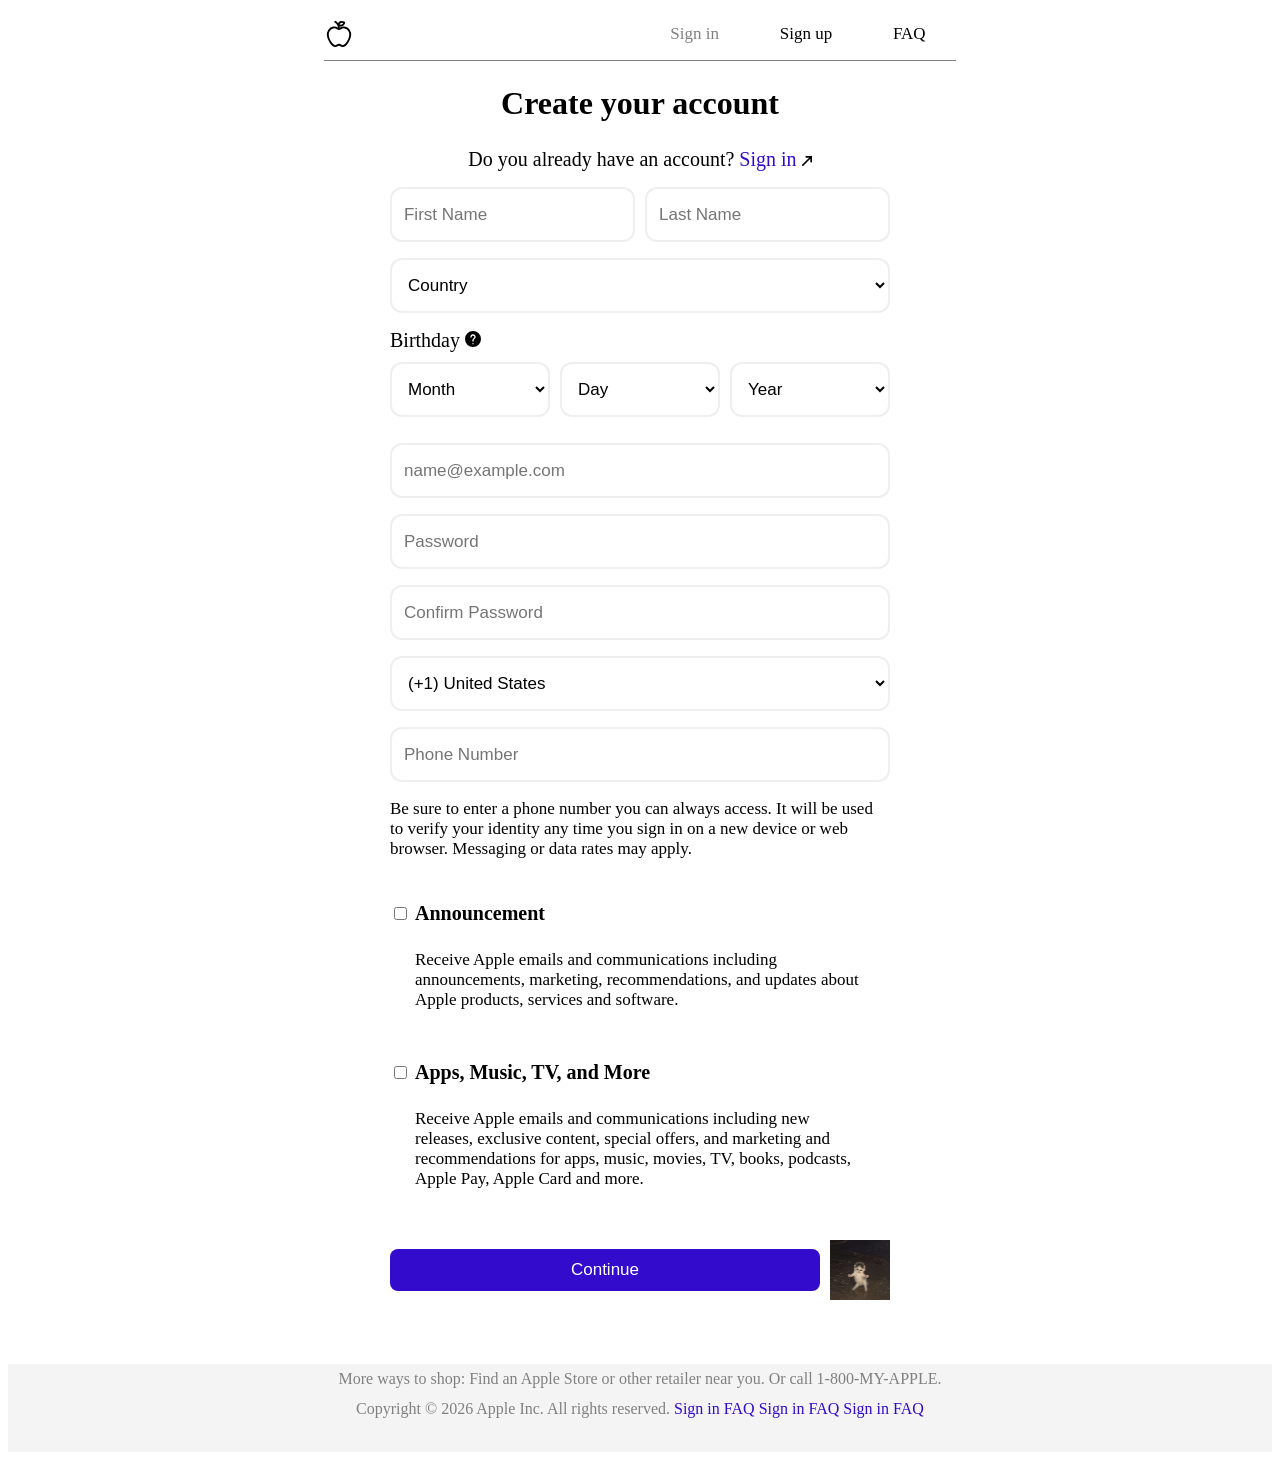
<file: native/index.html>
<html>
    <head>
        <title>
            Форма авторизации
        </title>
        <link rel="stylesheet" href="./styles.css" />
        <link rel="icon" href="./images/cat.svg" type="image/svg" sizes="32x32">
        <script src="./button-click.js"></script>
    </head>
    <body>
        <header>
            <img src="./images/apple.svg" alt="Logo" width="30" height="30">
            <nav class="navheader">
                Sign in
                <a href = "/" class="header-links">Sign up</a>
                <a href = "/" class="header-links">FAQ</a>
            </nav>
            
        </header>

        <main class="main">
            <div class="card outline">
                <h1>Create your account</h1>
                <p class="signin">Do you already have an account? <a href="/link">Sign in <img src="./images/arrow.svg" height="10" alt="arrow"></a></p>
                
                <!-- <button>войти через ЛK ВШЭ</button>
                <button>войти через Google</button> -->

                <div class="together">
                    <input type="text" placeholder="First Name"/>
                    <input type="text" placeholder="Last Name"/>
                </div>

                <select name="country">
                    <option selected disabled>Country</option>
                    <option>United States</option>
                    <option>Canada</option>
                    <option>United Kingdom</option>
                </select>

                <label class="birthday">Birthday
                    <img src="./images/questsign.svg" height="16" 
                    title="This information is used to verify your age and provide a personalized experience."
                    alt="Question mark icon">

                    <div class="together">
                        <select name="month" >
                            <option selected disabled>Month</option>
                            <option>January</option>
                            <option>February</option>
                            <option>March</option>
                            <option>April</option>
                            <option>May</option>
                            <option>June</option>
                            <option>July</option>
                            <option>August</option>
                            <option>September</option>
                            <option>October</option>
                            <option>November</option>
                            <option>December</option>
                        </select>

                        <select name="day" >
                            <option selected disabled>Day</option>
                            <option>1</option>
                            <option>2</option>
                            <option>3</option>
                            <option>4</option>
                            <option>5</option>
                            <option>6</option>
                            <option>7</option>
                            <option>8</option>
                            <option>9</option>
                            <option>10</option>
                            <option>11</option>
                            <option>12</option>
                            <option>13</option>
                            <option>14</option>
                            <option>15</option>
                            <option>16</option>
                            <option>17</option>
                            <option>18</option>
                            <option>19</option>
                            <option>20</option>
                            <option>21</option>
                            <option>22</option>
                            <option>23</option>
                            <option>24</option>
                            <option>25</option>
                            <option>26</option>
                            <option>27</option>
                            <option>28</option>
                            <option>29</option>
                            <option>30</option>
                            <option>31</option>
                        </select>

                        <select name="year" >
                            <option selected disabled>Year</option>
                            <option>2026</option>
                            <option>2025</option>
                            <option>2024</option>
                            <option>2023</option>
                            <option>2022</option>
                            <option>2021</option>
                            <option>2020</option>
                            <option>2019</option>
                            <option>2018</option>
                            <option>2017</option>
                            <option>2016</option>
                            <option>2015</option>
                            <option>2014</option>
                            <option>2013</option>
                            <option>2012</option>
                            <option>2011</option>
                            <option>2010</option>
                            <option>2009</option>
                            <option>2008</option>
                            <option>2007</option>
                            <option>2006</option>
                            <option>2005</option>
                            <option>2004</option>
                            <option>2003</option>
                            <option>2002</option>
                            <option>2001</option>
                            <option>2000</option>
                            <option>1999</option>
                            <option>1998</option>
                            <option>1997</option>
                            <option>1996</option>
                            <option>1995</option>
                            <option>1994</option>
                            <option>1993</option>
                            <option>1992</option>
                            <option>1991</option>
                            <option>1990</option>
                            <option>1989</option>
                            <option>1988</option>
                            <option>1987</option>
                            <option>1986</option>
                            <option>1985</option>
                            <option>1984</option>
                            <option>1983</option>
                            <option>1982</option>
                            <option>1981</option>
                            <option>1980</option>
                            <option>1979</option>
                            <option>1978</option>
                            <option>1977</option>
                            <option>1976</option>
                            <option>1975</option>
                            <option>1974</option>
                            <option>1973</option>
                            <option>1972</option>
                            <option>1971</option>
                            <option>1970</option>
                            <option>1969</option>
                            <option>1968</option>
                            <option>1967</option>
                            <option>1966</option>
                            <option>1965</option>
                            <option>1964</option>
                            <option>1963</option>
                            <option>1962</option>
                            <option>1961</option>
                            <option>1960</option>
                            <option>1959</option>
                            <option>1958</option>
                            <option>1957</option>
                            <option>1956</option>
                            <option>1955</option>
                            <option>1954</option>
                            <option>1953</option>
                            <option>1952</option>
                            <option>1951</option>
                            <option>1950</option>
                            <option>1949</option>
                            <option>1948</option>
                            <option>1947</option>
                            <option>1946</option>
                            <option>1945</option>
                            <option>1944</option>
                            <option>1943</option>
                            <option>1942</option>
                            <option>1941</option>
                            <option>1940</option>
                            <option>1939</option>
                            <option>1938</option>
                            <option>1937</option>
                            <option>1936</option>
                            <option>1935</option>
                            <option>1934</option>
                            <option>1933</option>
                            <option>1932</option>
                            <option>1931</option>
                            <option>1930</option>
                            <option>1929</option>
                            <option>1928</option>
                            <option>1927</option>
                            <option>1926</option>
                        </select>
                    </div>
                </label>

                <input type="email" placeholder="name@example.com"/>
                <input type="password" placeholder="Password"/>
                <input type="password" placeholder="Confirm Password"/>

                <select name="country options">
                    <option selected>(+1) United States</option>
                    <option>(+44) United Kingdom</option>
                </select>

                <label>
                    <input type="tel" placeholder="Phone Number"/>
                    <p>Be sure to enter a phone number you can always access. 
                    It will be used to verify your identity any time you sign 
                    in on a new device or web browser. Messaging or data rates 
                    may apply.
                    </p>
                </label>

                <label>
                    <input type="checkbox" name="ads"/>
                    <b>Announcement</b>
                    <p class="announcement">Receive Apple emails and communications including 
                        announcements, marketing, recommendations, and updates 
                        about Apple products, services and software.
                    </p>
                </label>

                <label>
                    <input type="checkbox" name="ads"/>
                    <b>Apps, Music, TV, and More</b>
                    <p class="announcement">Receive Apple emails and communications including new 
                        releases, exclusive content, special offers, and marketing 
                        and recommendations for apps, music, movies, TV, books, podcasts, 
                        Apple Pay, Apple Card and more.
                    </p>
                </label>
                <div class="together">
                    <button onclick='onButtonContinue()' id="exitid" class="buttonenter">Continue</button>
                <img src="./images/cat-cat-dance.gif" alt="Cat dancing" width="60" height="60">
                </div>
            </div>

        </main>
        <footer>
        <div class="footer-content">
            More ways to shop: Find an Apple Store or other retailer near you. Or call 1-800-MY-APPLE.
            <div>
                Copyright © 2026 Apple Inc. All rights reserved.
                <a href = "/">Sign in</a>
                <a href = "/">FAQ</a>
                <a href = "/">Sign in</a>
                <a href = "/">FAQ</a>
                <a href = "/">Sign in</a>
                <a href = "/">FAQ</a>
            </div>
        </div>
        </footer>

        <script src="./input-color.js"></script>
        

    </body>
</html>
</file>
<file: native/styles.css>
:root {
  --text-size: 17px;
  --color: #320bcd;
}

body {
  background-color: white;
  display: flex;
  flex-direction: column;
  align-items: center;
  justify-content: center;
  min-width: 400px;
}

footer {
  width: 100%;
  height: 10%;
  min-height: 60px;
  bottom: 0;
  left: 0;
  display: flex;
  flex-direction: column;
  color: gray;
  background-color: rgba(128, 128, 128, 0.089);
}
  
.footer-content {
  
  min-height: 60px;
  
  display: flex;
  flex-direction: column;

  justify-content: space-around;
  align-items: center;
  color: gray;
  
}


.navheader {
  display: flex;
  justify-content: space-around;
  width: 50%;
  padding: 16px 0;
  color: gray;
  font-size: var(--text-size);
}

.header-links {
  color: black;
}

.header-links:hover {
  color: var(--color)
}

a {
  text-decoration: none;
  color: var(--color)
}

header {
  display: flex;
  width: 50%;
  min-width: 400px;
  /* max-width: 600px; */
  justify-content: space-between;
  border-bottom: solid 1px gray;
  align-items: center;
}

.main{
  min-height: 100vh;
  width: 60%;
  display: flex;
  justify-content: center;
  padding-bottom: 40px;
}

.card {
  gap: 16px;
  background-color: white;
  display: flex;
  flex-direction: column;
  min-width: 400px;
  max-width: 500px;
  height: fit-content;
  padding: 24px;
}
@media (max-width: 500px) {
  .main {
    width: 100%;
  }
  header {
    width: 80%;
  }
  footer {
    height: 250px;
  }
  .footer-content {
    padding: 50px;
  }
}

select {
  height: 55px;
  font-size: var(--text-size);
  border-radius: 12px;
  padding-left: 12px;
  padding-right: 12px;
}

.together select {
  width: 100%;
}
.together {
  display: flex;
  gap: 10px;
}

.birthday .together {
  margin-top: 10px;
}

.outline{
  /* border: solid  1px #4800ff; */
  border: none;
  border-radius: 8px;
}

.cardheader{
    padding: 0 px;
    margin: 8px;
    color: black
}

input:not([type="checkbox"]) {
  border-radius: 12px;
  border: solid 1px gray;
  width: 100%;
  height: 55px;
  font-size: var(--text-size);
  padding-left: 12px;
}

button {
  background-color: var(--color);
  color: white;
  border: none;
  border-radius: 12px;
  height: 55px;
}

.buttonenter {
  background-color: var(--color);
  color: white;
  width: 100%;
  height: 42px;
  border-radius: 8px;
  border: none;
  align-self: center;
  font-size: var(--text-size);
}

label a {
  color: var(--color);
}

label {
  width: 100%;
  font-size: 20px;
  padding-bottom: 10px;
}

p {
  font-size: var(--text-size);
}

.announcement {
  margin: 25px;
}

h1{
  margin: 0;
  align-self: center;
  padding-bottom: 10px;
}



.signin{
  align-self: center;
  margin: 0;
  font-size: 20px;
}


/* подсветка */
@property --r {
  syntax: "<length>";
  inherits: false;
  initial-value: 0px;
}

input:not([type="checkbox"]),
select {
  --x: 0px;
  --y: 0px;
  --r: 0px;
  border: 2px solid transparent;
  background:
    linear-gradient(white, white) padding-box,
    radial-gradient(var(--r) circle at var(--x) var(--y), var(--color), transparent 80%) border-box,
    #efefef border-box;
  background-origin: border-box;
  transition: --r 0.3s ease;
}

input:not([type="checkbox"]):hover,
select:hover {
  --r: 100px;
}

/* при нажатии будет такой же фиолетовой */

/* input:not([type="checkbox"]):focus,
select:focus {
  outline: none;
  background:
    linear-gradient(white, white) padding-box,
    var(--color) border-box;
} */


/* СНЕЖИНКИ */

/* *, *::before, *::after {
  margin: 0;
  padding: 0;
  box-sizing: border-box;
}

html {
  color-scheme: dark;
}

body {
  margin: 0;
  padding: 50px;
  background-color: #18191c;
  color: #ffffff;
  font-family: "Roboto", sans-serif;
}

.snow-toggle {
  display: flex;
  flex-direction: row;
  padding: 0;
  margin: 0;
  gap: 40px;
  border: 0;
}

.snow-toggle__label {
  padding-bottom: 10px;
}

.snow-toggle__item {
  position: relative;
  display: flex;
  align-items: center;
  cursor: pointer;
}

.snow-toggle__text::before {
  content: "";
  position: absolute;
  left: 0;
  top: calc(50% - 12px);
  width: 25px;
  height: 25px;
  border: 1px solid #FFFFFF;
  border-radius: 50%;
}

.snow-toggle__control {
  width: 25px;
  height: 25px;
  opacity: 0;
  margin-right: 15px;
}

.snow-toggle__control:focus + .snow-toggle__text::before {
  border-color: #C56FFF;
}

.snow-toggle__control:checked + .snow-toggle__text::before {
  background-color: #FFFFFF;
  background: radial-gradient(
    circle,
    #FFFFFF 0%,
    #FFFFFF 40%,
    transparent 50%,
    transparent 100%
  );
}

.snow {
  --animation-name: snowfall;
  position: fixed;
  left: 0;
  right: 0;
  top: 0;
  bottom: 0;
  z-index: 100;
  display: flex;
  justify-content: space-between;
  pointer-events: none;
}

.snow__flake {
  position: relative;
  top: -1.5em;
  color: #c1dcec;
  animation-name: var(--animation-name);
  animation-timing-function: ease-in-out;
  animation-iteration-count: infinite;
  will-change: transform;
}

@keyframes snowfall {
  0% {
    transform: translateY(0);
  }

  100% {
    transform: translateY(calc(100vh + 1.5em));
  }
} */
</file>
